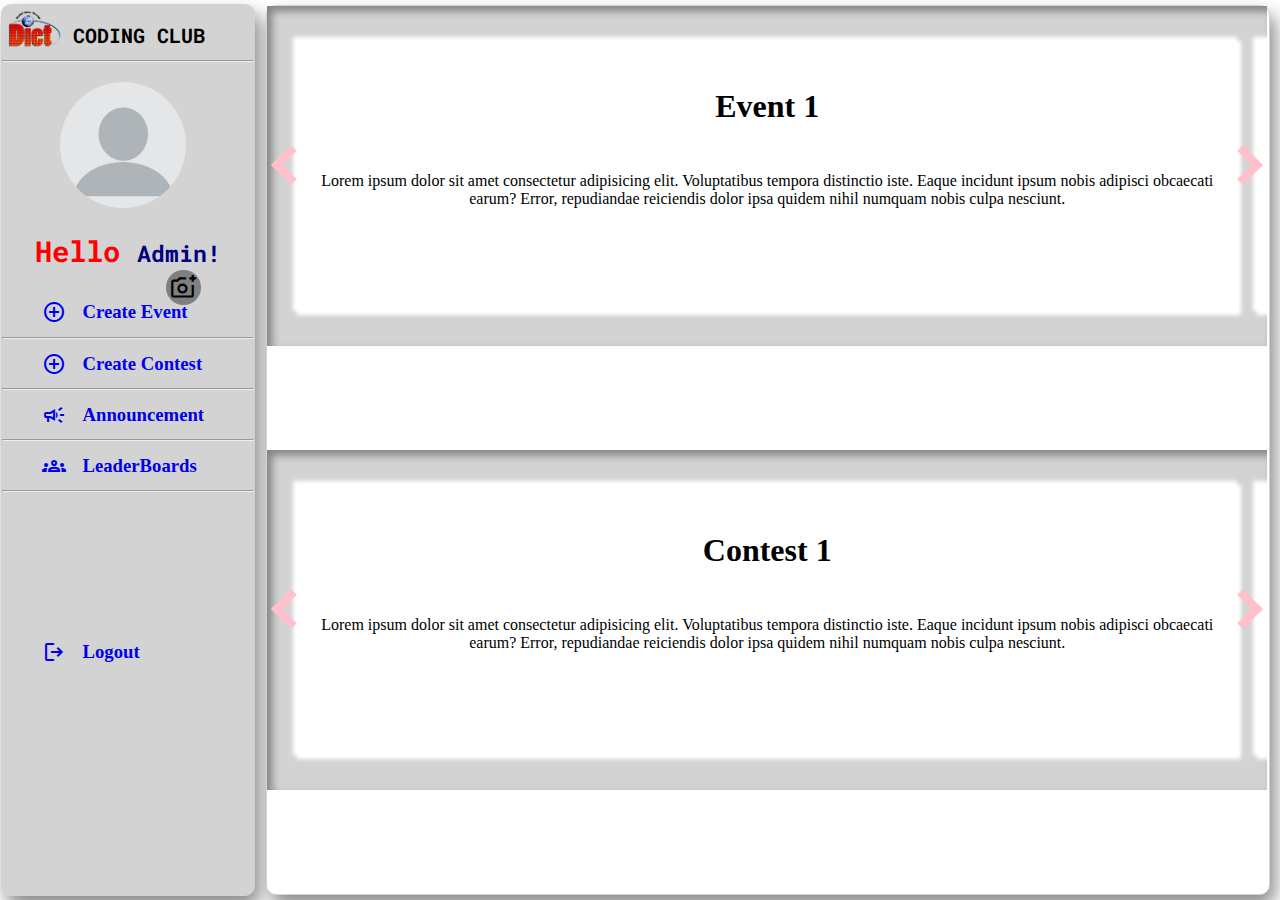
<file: Admin.html>
<!DOCTYPE html>
<html lang="en">
<head>
    <meta charset="UTF-8">
    <meta http-equiv="X-UA-Compatible" content="IE=edge">
    <meta name="viewport" content="width=device-width, initial-scale=1.0">
    <title>Document</title>
    <link rel="stylesheet" href="Admin.css">
    <link rel="stylesheet" href="https://fonts.googleapis.com/css2?family=Material+Symbols+Outlined:opsz,wght,FILL,GRAD@20..48,100..700,0..1,-50..200" />
    <script src="Admin.js"></script>
</head>
<body>
    <div class="Container">
        <div class="Side-Bar">

            <!-----Header Part----->
            <div class="Header">
            <img src="Images/WhatsApp_Image_2022-09-03_at_7.29.48_PM-removebg-preview.png">
            <h2>CODING CLUB</h2>
         </div>
         <hr>
            <!-----End of Header part------>
         <img class="Dummy_logo" src="Images/dummy_logo.jpeg">
         <a href="#">
            <span class="material-symbols-outlined" id="photo_icon">
            add_a_photo
            </span>
         </a>
        
         <div class="Greeting">
            <h1>Hello <span>Admin!</span></h1>
         </div>
   
         <!---Start of Buttons---->
         <div class="Buttons">
            <a href="#">
                <span class="material-symbols-outlined">
                    add_circle
                    </span>
                <h3>Create Event</h3>
            </a>
     
            <hr>
            <a href="#">
                <span class="material-symbols-outlined">
                    add_circle
                    </span>
                <h3>Create Contest</h3>
            </a>
           <hr>
            <a href="#">
                <span class="material-symbols-outlined">
                    campaign
                    </span>
                <h3>Announcement</h3>
            </a>
           <hr>
            <a href="#">
                <span class="material-symbols-outlined">
                    groups
                    </span>
                <h3>LeaderBoards</h3>
            </a>
           <hr>
            <a href="#">
                <span class="material-symbols-outlined">
                    logout
                    </span>
                <h3>Logout</h3>
            </a>
         </div>
         <!---End of Buttons---->
         </div>

         <!-----------------Start Of Main Content----------------->

        <div class="Main-Content">
          
            <div class="slider-container">
                <span onclick="plusSlides(-1)" class="btn"></span>
                  <div class="slider">
                    <div class="slide"><span>
                      <h1>Event 1</h1>
                      <p>Lorem ipsum dolor sit amet consectetur adipisicing elit.
                         Voluptatibus tempora distinctio iste. Eaque incidunt ipsum nobis adipisci 
                         obcaecati earum? Error,
                         repudiandae reiciendis dolor ipsa quidem nihil numquam nobis culpa nesciunt.</p>
                    </span></div>
                    <div class="slide"><span>
                        <h1>Event 2</h1>
                      <p>Lorem ipsum dolor sit amet consectetur adipisicing elit.
                         Voluptatibus tempora distinctio iste. Eaque incidunt ipsum nobis adipisci 
                         obcaecati earum? Error,
                         repudiandae reiciendis dolor ipsa quidem nihil numquam nobis culpa nesciunt.</p>
                    </span></div>
                    <div class="slide"><span>
                        <h1>Event 3</h1>
                      <p>Lorem ipsum dolor sit amet consectetur adipisicing elit.
                         Voluptatibus tempora distinctio iste. Eaque incidunt ipsum nobis adipisci 
                         obcaecati earum? Error,
                         repudiandae reiciendis dolor ipsa quidem nihil numquam nobis culpa nesciunt.</p>
                        <span></div>
                    <div class="slide"><span>
                        <h1>Event 4</h1>
                      <p>Lorem ipsum dolor sit amet consectetur adipisicing elit.
                         Voluptatibus tempora distinctio iste. Eaque incidunt ipsum nobis adipisci 
                         obcaecati earum? Error,
                         repudiandae reiciendis dolor ipsa quidem nihil numquam nobis culpa nesciunt.</p>
                    </span></div>
                    <div class="slide"><span>
                        <h1>Event 5</h1>
                      <p>Lorem ipsum dolor sit amet consectetur adipisicing elit.
                         Voluptatibus tempora distinctio iste. Eaque incidunt ipsum nobis adipisci 
                         obcaecati earum? Error,
                         repudiandae reiciendis dolor ipsa quidem nihil numquam nobis culpa nesciunt.</p>
                    </span></div>
                    <div class="slide"><span>
                        <h1>Event 6</h1>
                      <p>Lorem ipsum dolor sit amet consectetur adipisicing elit.
                         Voluptatibus tempora distinctio iste. Eaque incidunt ipsum nobis adipisci 
                         obcaecati earum? Error,
                         repudiandae reiciendis dolor ipsa quidem nihil numquam nobis culpa nesciunt.</p>
                    </span></div>
                    <div class="slide"><span>
                        <h1>Event 7</h1>
                      <p>Lorem ipsum dolor sit amet consectetur adipisicing elit.
                         Voluptatibus tempora distinctio iste. Eaque incidunt ipsum nobis adipisci 
                         obcaecati earum? Error,
                         repudiandae reiciendis dolor ipsa quidem nihil numquam nobis culpa nesciunt.</p>
                    </span></div>
                    <div class="slide"><span>
                        <h1>Event 8</h1>
                      <p>Lorem ipsum dolor sit amet consectetur adipisicing elit.
                         Voluptatibus tempora distinctio iste. Eaque incidunt ipsum nobis adipisci 
                         obcaecati earum? Error,
                         repudiandae reiciendis dolor ipsa quidem nihil numquam nobis culpa nesciunt.</p>
                    </span></div>
                    <div class="slide"><span>
                        <h1>Event 9</h1>
                      <p>Lorem ipsum dolor sit amet consectetur adipisicing elit.
                         Voluptatibus tempora distinctio iste. Eaque incidunt ipsum nobis adipisci 
                         obcaecati earum? Error,
                         repudiandae reiciendis dolor ipsa quidem nihil numquam nobis culpa nesciunt.</p>
                    </span></div>
                    <div class="slide"><span>
                        <h1>Event 10</h1>
                      <p>Lorem ipsum dolor sit amet consectetur adipisicing elit.
                         Voluptatibus tempora distinctio iste. Eaque incidunt ipsum nobis adipisci 
                         obcaecati earum? Error,
                         repudiandae reiciendis dolor ipsa quidem nihil numquam nobis culpa nesciunt.</p>
                    </span></div>
                </div>
                <span onclick="plusSlides(1)" class="btn"></span>
              </div>
 
            <div class="slider-container2">
                <span onclick="plus(-1)" class="btn2"></span>
                <div class="slider2">
                    <div class="slide2"><span>
                      <h1>Contest 1</h1>
                      <p>Lorem ipsum dolor sit amet consectetur adipisicing elit.
                         Voluptatibus tempora distinctio iste. Eaque incidunt ipsum nobis adipisci 
                         obcaecati earum? Error,
                         repudiandae reiciendis dolor ipsa quidem nihil numquam nobis culpa nesciunt.</p>
                    </span></div>
                    <div class="slide2"><span>
                        <h1>Contest 2</h1>
                      <p>Lorem ipsum dolor sit amet consectetur adipisicing elit.
                         Voluptatibus tempora distinctio iste. Eaque incidunt ipsum nobis adipisci 
                         obcaecati earum? Error,
                         repudiandae reiciendis dolor ipsa quidem nihil numquam nobis culpa nesciunt.</p>
                    </span></div>
                    <div class="slide2"><span>
                        <h1>Contest 3</h1>
                      <p>Lorem ipsum dolor sit amet consectetur adipisicing elit.
                         Voluptatibus tempora distinctio iste. Eaque incidunt ipsum nobis adipisci 
                         obcaecati earum? Error,
                         repudiandae reiciendis dolor ipsa quidem nihil numquam nobis culpa nesciunt.</p>
                        <span></div>
                    <div class="slide2"><span>
                        <h1>Contest 4</h1>
                      <p>Lorem ipsum dolor sit amet consectetur adipisicing elit.
                         Voluptatibus tempora distinctio iste. Eaque incidunt ipsum nobis adipisci 
                         obcaecati earum? Error,
                         repudiandae reiciendis dolor ipsa quidem nihil numquam nobis culpa nesciunt.</p>
                    </span></div>
                    <div class="slide2"><span>
                        <h1>Contest 5</h1>
                      <p>Lorem ipsum dolor sit amet consectetur adipisicing elit.
                         Voluptatibus tempora distinctio iste. Eaque incidunt ipsum nobis adipisci 
                         obcaecati earum? Error,
                         repudiandae reiciendis dolor ipsa quidem nihil numquam nobis culpa nesciunt.</p>
                    </span></div>
                    <div class="slide2"><span>
                        <h1>Contest 6</h1>
                      <p>Lorem ipsum dolor sit amet consectetur adipisicing elit.
                         Voluptatibus tempora distinctio iste. Eaque incidunt ipsum nobis adipisci 
                         obcaecati earum? Error,
                         repudiandae reiciendis dolor ipsa quidem nihil numquam nobis culpa nesciunt.</p>
                    </span></div>
                    <div class="slide2"><span>
                        <h1>Contest 7</h1>
                      <p>Lorem ipsum dolor sit amet consectetur adipisicing elit.
                         Voluptatibus tempora distinctio iste. Eaque incidunt ipsum nobis adipisci 
                         obcaecati earum? Error,
                         repudiandae reiciendis dolor ipsa quidem nihil numquam nobis culpa nesciunt.</p>
                    </span></div>
                    <div class="slide2"><span>
                        <h1>Contest 8</h1>
                      <p>Lorem ipsum dolor sit amet consectetur adipisicing elit.
                         Voluptatibus tempora distinctio iste. Eaque incidunt ipsum nobis adipisci 
                         obcaecati earum? Error,
                         repudiandae reiciendis dolor ipsa quidem nihil numquam nobis culpa nesciunt.</p>
                    </span></div>
                    <div class="slide2"><span>
                        <h1>Contest 9</h1>
                      <p>Lorem ipsum dolor sit amet consectetur adipisicing elit.
                         Voluptatibus tempora distinctio iste. Eaque incidunt ipsum nobis adipisci 
                         obcaecati earum? Error,
                         repudiandae reiciendis dolor ipsa quidem nihil numquam nobis culpa nesciunt.</p>
                    </span></div>
                    <div class="slide2"><span>
                        <h1>Contest 10</h1>
                      <p>Lorem ipsum dolor sit amet consectetur adipisicing elit.
                         Voluptatibus tempora distinctio iste. Eaque incidunt ipsum nobis adipisci 
                         obcaecati earum? Error,
                         repudiandae reiciendis dolor ipsa quidem nihil numquam nobis culpa nesciunt.</p>
                    </span></div>
                </div>
                <span onclick="plus(1)" class="btn2"></span>
            </div>
          
        </div>
</body>
</html>
</file>
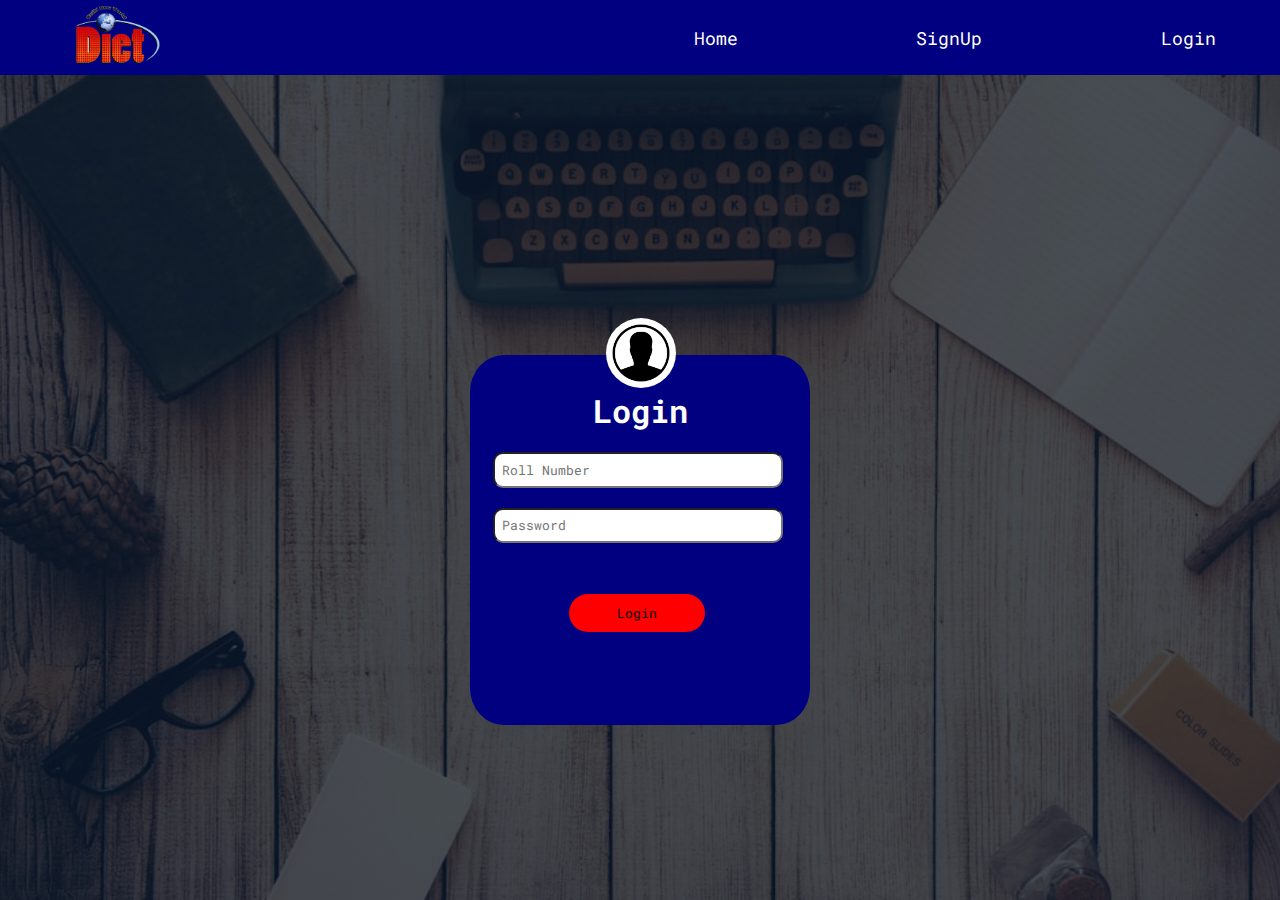
<file: Login.html>
<!DOCTYPE html>
<html lang="en">
<head>
    <meta charset="UTF-8">
    <meta http-equiv="X-UA-Compatible" content="IE=edge">
    <meta name="viewport" content="width=device-width, initial-scale=1.0">
    <title>Document</title>
    <link rel="stylesheet" href="Login.css">
</head>
<body>
        <div class="nav-bar">
            <img src="Images/WhatsApp_Image_2022-09-03_at_7.29.48_PM-removebg-preview.png" alt="logo">
            <ul class="nav-links">
                <a href="index.html">Home</a>
                <a href="Sign_up.html">SignUp</a>
                <a href="Login.html">Login</a>
            </ul>
        </div>
       <div class="Wrapper">
        <div class="Box">
            <img src="Images/logo2.jpeg" class="avtar" alt="logo">
            <form class="InBox">
                <h1>Login</h1>
                <input type="text" class="input-box" placeholder="Roll Number">
                <input type="password" class="input-box" placeholder="Password">
                <button>Login</button>
            </form>
        </div>
       </div>
</body>
</html>
</file>
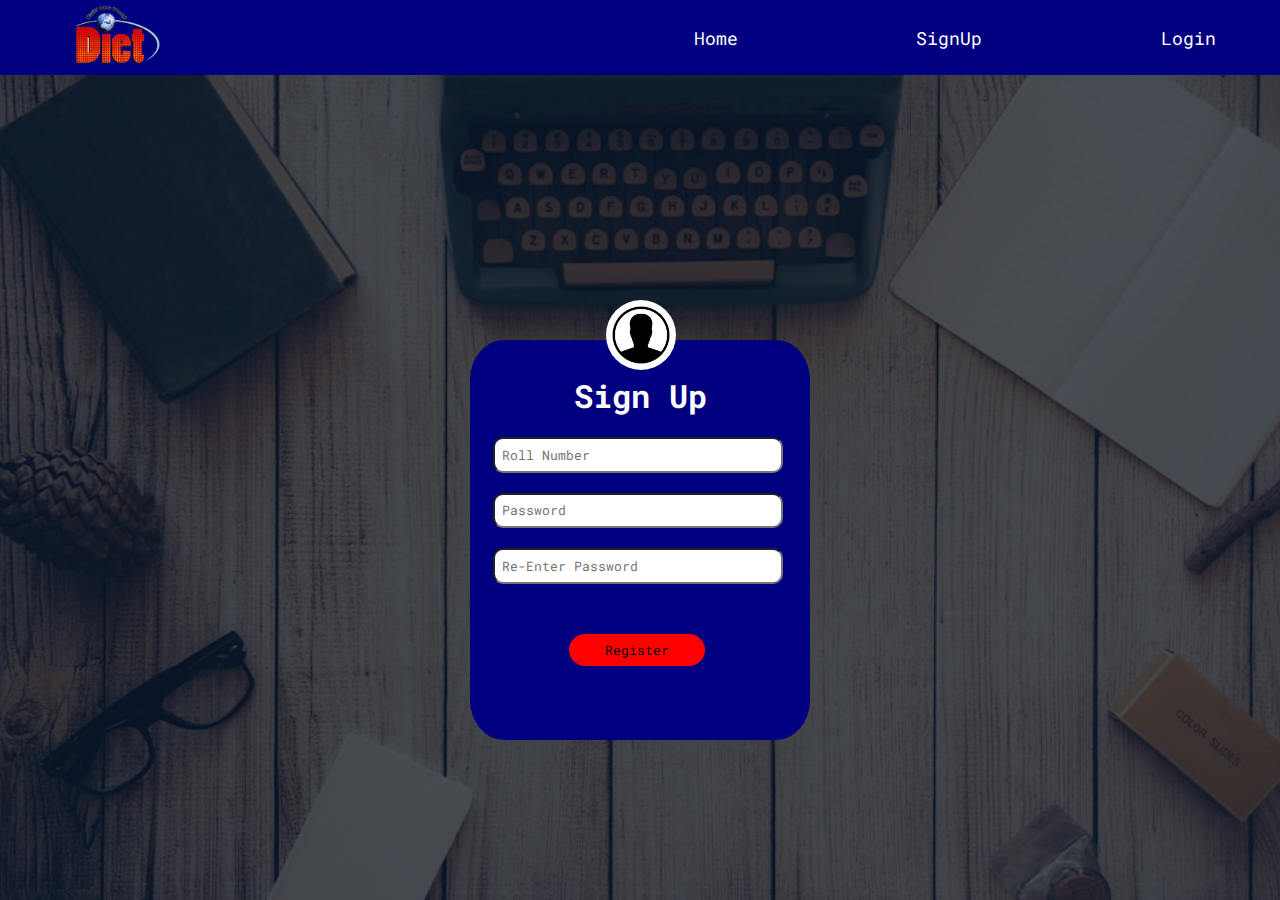
<file: Sign_up.html>
<!DOCTYPE html>
<html lang="en">
<head>
    <meta charset="UTF-8">
    <meta http-equiv="X-UA-Compatible" content="IE=edge">
    <meta name="viewport" content="width=device-width, initial-scale=1.0">
    <title>Document</title>
    <link rel="stylesheet" href="Sign_up.css">
</head>
<body>
        <div class="nav-bar">
            <img src="Images/WhatsApp_Image_2022-09-03_at_7.29.48_PM-removebg-preview.png" alt="logo">
            <ul class="nav-links">
                <a href="index.html">Home</a>
                <a href="Sign_up.html">SignUp</a>
                <a href="Login.html">Login</a>
            </ul>
        </div>
       <div class="Wrapper">
        <div class="Box">
            <img src="Images/logo2.jpeg" class="avtar" alt="logo">
            <form class="InBox">
                <h1>Sign Up</h1>
                <input type="text" class="input-box" placeholder="Roll Number">
                <input type="password" class="input-box" placeholder="Password">
                <input type="password" class="input-box" placeholder="Re-Enter Password">
                <button>Register</button>
            </form>
        </div>
       </div>
</body>
</html>
</file>
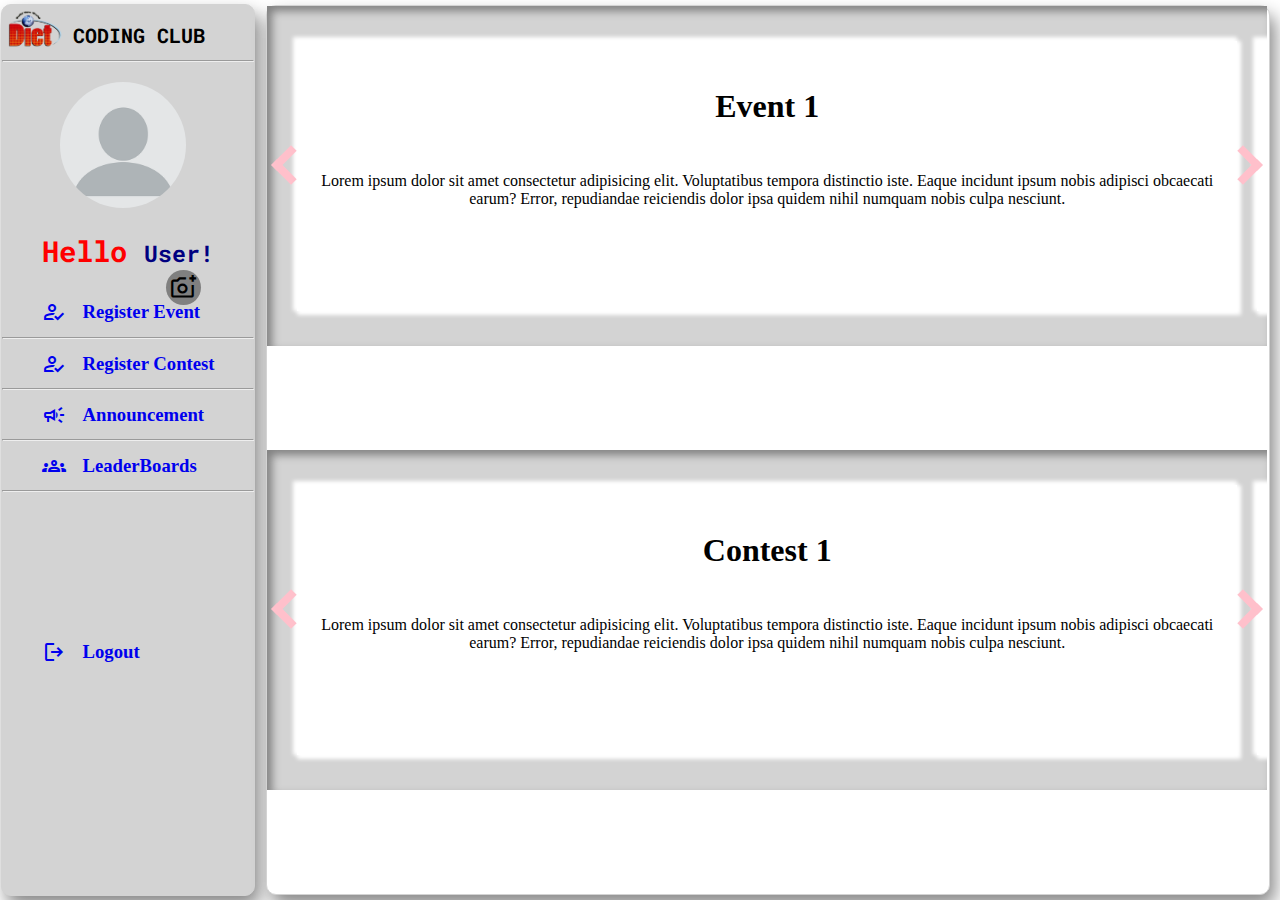
<file: User.html>
<!DOCTYPE html>
<html lang="en">
<head>
    <meta charset="UTF-8">
    <meta http-equiv="X-UA-Compatible" content="IE=edge">
    <meta name="viewport" content="width=device-width, initial-scale=1.0">
    <title>Document</title>
    <link rel="stylesheet" href="Admin.css">
    <link rel="stylesheet" href="https://fonts.googleapis.com/css2?family=Material+Symbols+Outlined:opsz,wght,FILL,GRAD@20..48,100..700,0..1,-50..200" />
    <script src="Admin.js"></script>
</head>
<body>
    <div class="Container">
        <div class="Side-Bar">

            <!-----Header Part----->
            <div class="Header">
            <img src="Images/WhatsApp_Image_2022-09-03_at_7.29.48_PM-removebg-preview.png">
            <h2>CODING CLUB</h2>
         </div>
         <hr>
            <!-----End of Header part------>
         <img class="Dummy_logo" src="Images/dummy_logo.jpeg">
         <a href="#">
            <span class="material-symbols-outlined" id="photo_icon">
            add_a_photo
            </span>
         </a>
        
         <div class="Greeting">
            <h1>Hello <span>User!</span></h1>
         </div>
   
         <!---Start of Buttons---->
         <div class="Buttons">
            <a href="#">
                <span class="material-symbols-outlined">
                    how_to_reg
                    </span>
                <h3>Register Event</h3>
            </a>
     
            <hr>
            <a href="#">
                <span class="material-symbols-outlined">
                    how_to_reg
                    </span>
                <h3>Register Contest</h3>
            </a>
           <hr>
            <a href="#">
                <span class="material-symbols-outlined">
                    campaign
                    </span>
                <h3>Announcement</h3>
            </a>
           <hr>
            <a href="#">
                <span class="material-symbols-outlined">
                    groups
                    </span>
                <h3>LeaderBoards</h3>
            </a>
           <hr>
            <a href="#">
                <span class="material-symbols-outlined">
                    logout
                    </span>
                <h3>Logout</h3>
            </a>
         </div>
         <!---End of Buttons---->
         </div>

         <!-----------------Start Of Main Content----------------->

        <div class="Main-Content">
          
            <div class="slider-container">
                <span onclick="plusSlides(-1)" class="btn"></span>
                  <div class="slider">
                    <div class="slide"><span>
                      <h1>Event 1</h1>
                      <p>Lorem ipsum dolor sit amet consectetur adipisicing elit.
                         Voluptatibus tempora distinctio iste. Eaque incidunt ipsum nobis adipisci 
                         obcaecati earum? Error,
                         repudiandae reiciendis dolor ipsa quidem nihil numquam nobis culpa nesciunt.</p>
                    </span></div>
                    <div class="slide"><span>
                        <h1>Event 2</h1>
                      <p>Lorem ipsum dolor sit amet consectetur adipisicing elit.
                         Voluptatibus tempora distinctio iste. Eaque incidunt ipsum nobis adipisci 
                         obcaecati earum? Error,
                         repudiandae reiciendis dolor ipsa quidem nihil numquam nobis culpa nesciunt.</p>
                    </span></div>
                    <div class="slide"><span>
                        <h1>Event 3</h1>
                      <p>Lorem ipsum dolor sit amet consectetur adipisicing elit.
                         Voluptatibus tempora distinctio iste. Eaque incidunt ipsum nobis adipisci 
                         obcaecati earum? Error,
                         repudiandae reiciendis dolor ipsa quidem nihil numquam nobis culpa nesciunt.</p>
                        <span></div>
                    <div class="slide"><span>
                        <h1>Event 4</h1>
                      <p>Lorem ipsum dolor sit amet consectetur adipisicing elit.
                         Voluptatibus tempora distinctio iste. Eaque incidunt ipsum nobis adipisci 
                         obcaecati earum? Error,
                         repudiandae reiciendis dolor ipsa quidem nihil numquam nobis culpa nesciunt.</p>
                    </span></div>
                    <div class="slide"><span>
                        <h1>Event 5</h1>
                      <p>Lorem ipsum dolor sit amet consectetur adipisicing elit.
                         Voluptatibus tempora distinctio iste. Eaque incidunt ipsum nobis adipisci 
                         obcaecati earum? Error,
                         repudiandae reiciendis dolor ipsa quidem nihil numquam nobis culpa nesciunt.</p>
                    </span></div>
                    <div class="slide"><span>
                        <h1>Event 6</h1>
                      <p>Lorem ipsum dolor sit amet consectetur adipisicing elit.
                         Voluptatibus tempora distinctio iste. Eaque incidunt ipsum nobis adipisci 
                         obcaecati earum? Error,
                         repudiandae reiciendis dolor ipsa quidem nihil numquam nobis culpa nesciunt.</p>
                    </span></div>
                    <div class="slide"><span>
                        <h1>Event 7</h1>
                      <p>Lorem ipsum dolor sit amet consectetur adipisicing elit.
                         Voluptatibus tempora distinctio iste. Eaque incidunt ipsum nobis adipisci 
                         obcaecati earum? Error,
                         repudiandae reiciendis dolor ipsa quidem nihil numquam nobis culpa nesciunt.</p>
                    </span></div>
                    <div class="slide"><span>
                        <h1>Event 8</h1>
                      <p>Lorem ipsum dolor sit amet consectetur adipisicing elit.
                         Voluptatibus tempora distinctio iste. Eaque incidunt ipsum nobis adipisci 
                         obcaecati earum? Error,
                         repudiandae reiciendis dolor ipsa quidem nihil numquam nobis culpa nesciunt.</p>
                    </span></div>
                    <div class="slide"><span>
                        <h1>Event 9</h1>
                      <p>Lorem ipsum dolor sit amet consectetur adipisicing elit.
                         Voluptatibus tempora distinctio iste. Eaque incidunt ipsum nobis adipisci 
                         obcaecati earum? Error,
                         repudiandae reiciendis dolor ipsa quidem nihil numquam nobis culpa nesciunt.</p>
                    </span></div>
                    <div class="slide"><span>
                        <h1>Event 10</h1>
                      <p>Lorem ipsum dolor sit amet consectetur adipisicing elit.
                         Voluptatibus tempora distinctio iste. Eaque incidunt ipsum nobis adipisci 
                         obcaecati earum? Error,
                         repudiandae reiciendis dolor ipsa quidem nihil numquam nobis culpa nesciunt.</p>
                    </span></div>
                </div>
                <span onclick="plusSlides(1)" class="btn"></span>
              </div>
 
            <div class="slider-container2">
                <span onclick="plusSlide(-1)" class="btn2"></span>
                <div class="slider2">
                    <div class="slide2"><span>
                      <h1>Contest 1</h1>
                      <p>Lorem ipsum dolor sit amet consectetur adipisicing elit.
                         Voluptatibus tempora distinctio iste. Eaque incidunt ipsum nobis adipisci 
                         obcaecati earum? Error,
                         repudiandae reiciendis dolor ipsa quidem nihil numquam nobis culpa nesciunt.</p>
                    </span></div>
                    <div class="slide2"><span>
                        <h1>Contest 2</h1>
                      <p>Lorem ipsum dolor sit amet consectetur adipisicing elit.
                         Voluptatibus tempora distinctio iste. Eaque incidunt ipsum nobis adipisci 
                         obcaecati earum? Error,
                         repudiandae reiciendis dolor ipsa quidem nihil numquam nobis culpa nesciunt.</p>
                    </span></div>
                    <div class="slide2"><span>
                        <h1>Contest 3</h1>
                      <p>Lorem ipsum dolor sit amet consectetur adipisicing elit.
                         Voluptatibus tempora distinctio iste. Eaque incidunt ipsum nobis adipisci 
                         obcaecati earum? Error,
                         repudiandae reiciendis dolor ipsa quidem nihil numquam nobis culpa nesciunt.</p>
                        <span></div>
                    <div class="slide2"><span>
                        <h1>Contest 4</h1>
                      <p>Lorem ipsum dolor sit amet consectetur adipisicing elit.
                         Voluptatibus tempora distinctio iste. Eaque incidunt ipsum nobis adipisci 
                         obcaecati earum? Error,
                         repudiandae reiciendis dolor ipsa quidem nihil numquam nobis culpa nesciunt.</p>
                    </span></div>
                    <div class="slide2"><span>
                        <h1>Contest 5</h1>
                      <p>Lorem ipsum dolor sit amet consectetur adipisicing elit.
                         Voluptatibus tempora distinctio iste. Eaque incidunt ipsum nobis adipisci 
                         obcaecati earum? Error,
                         repudiandae reiciendis dolor ipsa quidem nihil numquam nobis culpa nesciunt.</p>
                    </span></div>
                    <div class="slide2"><span>
                        <h1>Contest 6</h1>
                      <p>Lorem ipsum dolor sit amet consectetur adipisicing elit.
                         Voluptatibus tempora distinctio iste. Eaque incidunt ipsum nobis adipisci 
                         obcaecati earum? Error,
                         repudiandae reiciendis dolor ipsa quidem nihil numquam nobis culpa nesciunt.</p>
                    </span></div>
                    <div class="slide2"><span>
                        <h1>Contest 7</h1>
                      <p>Lorem ipsum dolor sit amet consectetur adipisicing elit.
                         Voluptatibus tempora distinctio iste. Eaque incidunt ipsum nobis adipisci 
                         obcaecati earum? Error,
                         repudiandae reiciendis dolor ipsa quidem nihil numquam nobis culpa nesciunt.</p>
                    </span></div>
                    <div class="slide2"><span>
                        <h1>Contest 8</h1>
                      <p>Lorem ipsum dolor sit amet consectetur adipisicing elit.
                         Voluptatibus tempora distinctio iste. Eaque incidunt ipsum nobis adipisci 
                         obcaecati earum? Error,
                         repudiandae reiciendis dolor ipsa quidem nihil numquam nobis culpa nesciunt.</p>
                    </span></div>
                    <div class="slide2"><span>
                        <h1>Contest 9</h1>
                      <p>Lorem ipsum dolor sit amet consectetur adipisicing elit.
                         Voluptatibus tempora distinctio iste. Eaque incidunt ipsum nobis adipisci 
                         obcaecati earum? Error,
                         repudiandae reiciendis dolor ipsa quidem nihil numquam nobis culpa nesciunt.</p>
                    </span></div>
                    <div class="slide2"><span>
                        <h1>Contest 10</h1>
                      <p>Lorem ipsum dolor sit amet consectetur adipisicing elit.
                         Voluptatibus tempora distinctio iste. Eaque incidunt ipsum nobis adipisci 
                         obcaecati earum? Error,
                         repudiandae reiciendis dolor ipsa quidem nihil numquam nobis culpa nesciunt.</p>
                    </span></div>
                </div>
                <span onclick="plusSlide(1)" class="btn2"></span>
            </div>
          
        </div>
</body>
</html>
</file>
<file: Admin.css>
@import url('https://fonts.googleapis.com/css2?family=Poppins&family=Roboto+Mono:wght@500&display=swap');
* {
    padding: 0%;
    margin: 0%;
    text-decoration: none;
}

.Container {
    display: grid;
    grid-template-columns: 20% 80%;
    height: 100vh;

}

.Side-Bar {
    background-color: #D3D3D3;
    border-radius: 10px;
    margin: 1.5%  0.5%;
    border: 1px solid #D3D3D3;
    box-shadow: 5px 10px 18px #888888;
}

.Header {
    display: flex;
    font-family: Roboto Mono;
}

.Header img {
    width: 25%;
    padding-top: 2%;
}

.Header h2 {
    font-size: 125%;
    margin-top: 7%;
    margin-left: 3%;
}

.Dummy_logo {
    width: 50%;
    margin-top : 8%;
    margin-left: 23%;
    border-radius: 50%;
}

#photo_icon {
    font-size: 170%;
    background-color: gray;
    border-radius: 50%;
    padding: 0.3%;
    position: absolute;
    top: 30%;
    left: 13%;
    color: black;
}

.Greeting {
    font-family: Roboto Mono;
    text-align: center;
    color: red;
    margin-top: 8%;
    font-size: 90%;
}

.Greeting span {
    color: navy;
    font-size: 80%;
}

.Buttons {
    display: flex;
    flex-direction: column;
    position: relative;
    top: 2%;
}

.Buttons a {
    display: flex;
    margin-left: 11%;
    padding: 5%;
    align-items: center;
    gap: 1rem;
}

.Buttons a:last-child {
    position: absolute;
    bottom: -90%;
    width: 100%;
}

.Buttons a:hover {
    cursor: pointer;
    transform: scale(1.1);
    transition: transform .2s;
    color: red;
}

/* SideBar CSS Ends Here */

.Main-Content {
    background-color: white;
    border-radius: 10px;
    margin: 0.5%  1%;
    border: 1px solid #D3D3D3;
    box-shadow: 5px 10px 18px #888888;
    display: grid;
    grid-template-rows: 50% 50%;
}

  .slider-container {
    height: 300px;
    width: 75vw;
    max-width: 1400px;
    background: #D3D3D3;
    box-shadow: 5px 5px 8px gray inset;
    position: relative;
    overflow: hidden;
    padding: 20px;
  }
  
  .slider-container .btn {
    position: absolute;
    top: calc(50% - 25px);
    height: 20px;
    width: 20px;
    border-left: 8px solid pink;
    border-top: 8px solid pink;
    cursor: pointer;
  }
  
  .slider-container .btn:hover {
    transform: scale(1.2);
    transition: transform .2s;
  }
  
  .slider-container .btn.inactive {
    border-color: rgb(153, 121, 126)
  }
  
  .slider-container .btn:first-of-type {
    transform: rotate(-45deg);
    left: 10px
  }
  
  .slider-container .btn:last-of-type {
    transform: rotate(135deg);
    right: 10px;
  }
  
  .slider-container .slider {
    display: flex;
    width: 1000%;
    height: 100%; 
    transition: all .5s ease-in;
  }

  .slider-container .slider .slide {
    height: 90%;
    margin: auto 10px;
    background-color: white;
    box-shadow: 2px 2px 4px 2px white, -2px -2px 4px 2px white;
    display: grid;
    width: 9.8%;
  }
  
  .slider-container .slider .slide span {
    color: black;
    text-align: center;
    font-family: century gothic;
  }

  .slider-container .slider .slide span p {
    margin-top: 5%;
  }

  .slider-container .slider .slide span h1 {
    margin-top: 5%;
  }

  /* First Box Ends Here */

  .slider-container2 {
    height: 300px;
    width: 75vw;
    max-width: 1400px;
    background: #D3D3D3;
    box-shadow: 5px 5px 8px gray inset;
    position: relative;
    overflow: hidden;
    padding: 20px;
  }
  
  .slider-container2 .btn2 {
    position: absolute;
    top: calc(50% - 25px);
    height: 20px;
    width: 20px;
    border-left: 8px solid pink;
    border-top: 8px solid pink;
    cursor: pointer;
  }
  
  .slider-container2 .btn2:hover {
    transform: scale(1.2);
    transition: transform .2s;
  }
  
  .slider-container2 .btn2.inactive {
    border-color: rgb(153, 121, 126)
  }
  
  .slider-container2 .btn2:first-of-type {
    transform: rotate(-45deg);
    left: 10px
  }
  
  .slider-container2 .btn2:last-of-type {
    transform: rotate(135deg);
    right: 10px;
  }
  
  .slider-container2 .slider2 {
    display: flex;
    width: 1000%;
    height: 100%; 
    transition: all .5s ease-in;
  }

  .slider-container2 .slider2 .slide2 {
    height: 90%;
    margin: auto 10px;
    background-color: white;
    box-shadow: 2px 2px 4px 2px white, -2px -2px 4px 2px white;
    display: grid;
    width: 9.8%;
  }
  
  .slider-container2 .slider2 .slide2 span {
    color: black;
    text-align: center;
    font-family: century gothic;
  }

  .slider-container2 .slider2 .slide2 span p {
    margin-top: 5%;
  }

  .slider-container2 .slider2 .slide2 span h1 {
    margin-top: 5%;
  }
</file>
<file: Login.css>
@import url('https://fonts.googleapis.com/css2?family=Poppins&family=Roboto+Mono:wght@500&display=swap');
* {
    padding: 0%;
    margin: 0%;
    font-family: Roboto Mono;
}
.nav-bar {
    background-color: navy;
    color: white;
    font-family: Roboto Mono;
}

.nav-links {
    display: flex;
    list-style: none;
    justify-content: right;
    gap: 15%;
    padding: 2%;
    font-size: large;
    margin-right: 3%;
}

.nav-links a {
    text-decoration: none;
    color: white;
    transition: transform .2s;
}

.nav-bar img {
    position: absolute;
    width: 8%;
    margin-top: 0.3%;
    margin-left: 5%;
}

.nav-links a:hover {
    cursor: pointer;
    transform: scale(1.2);
    
    color: red;
}

body {
    background-image: linear-gradient(rgba(4,9,30,0.7),rgba(4,9,30,0.7)),url(Images/background.jpg);
    background-size: cover;
    background-position: center;
    height: 100vh;
}

.Box {
    width: 340px;
    height: 370px;
    background-color: navy;
    color: black;
    top: 60%;
    left: 50%;
    position: absolute;
    transform: translate(-50%,-50%);
    box-sizing: border-box;
    border-radius: 10%;
    box-shadow: red;
}

.avtar {
    width: 70px;
    height: 70px;
    border-radius: 50%;
    position: absolute;
    top: -10%;
    left: 40%;
    background-color: white;
    
}

h1 {
    margin-top: 10%;
    padding: 0 0 20px;
    text-align: center;
    font-size: 200%;
    color: white;
}

.input-box {
    width: 80%;
    margin-bottom: 20px;
    margin-left: 6.9%;
    padding: 2%;
    border-radius: 10px;
}

.InBox button {
    width: 40%;
    padding: 3%;
    margin-left: 29%;
    margin-top: 9%;
    border-radius: 20px;
    background-color: red;
    color: black;
    border : none;
}

.InBox button:hover {
    color: white;
    transform: scale(1.2);
    transition: transform .2s;

}
</file>
<file: Sign_up.css>
@import url('https://fonts.googleapis.com/css2?family=Poppins&family=Roboto+Mono:wght@500&display=swap');
* {
    padding: 0%;
    margin: 0%;
    font-family: Roboto Mono;
}
.nav-bar {
    background-color: navy;
    color: white;
    font-family: Roboto Mono;
}

.nav-links {
    display: flex;
    list-style: none;
    justify-content: right;
    gap: 15%;
    padding: 2%;
    font-size: large;
    margin-right: 3%;
}

.nav-links a {
    text-decoration: none;
    color: white;
    transition: transform .2s;
}

.nav-bar img {
    position: absolute;
    width: 8%;
    margin-top: 0.3%;
    margin-left: 5%;
}

.nav-links a:hover {
    cursor: pointer;
    transform: scale(1.2);
    
    color: red;
}

body {
    background-image: linear-gradient(rgba(4,9,30,0.7),rgba(4,9,30,0.7)),url(Images/background.jpg);
    background-size: cover;
    background-position: center;
    height: 100vh;
}

.Box {
    width: 340px;
    height: 400px;
    background-color: navy;
    color: black;
    top: 60%;
    left: 50%;
    position: absolute;
    transform: translate(-50%,-50%);
    box-sizing: border-box;
    border-radius: 10%;
    box-shadow: red;
}

.avtar {
    width: 70px;
    height: 70px;
    border-radius: 50%;
    position: absolute;
    top: -10%;
    left: 40%;
    background-color: white;
    
}

h1 {
    margin-top: 10%;
    padding: 0 0 20px;
    text-align: center;
    font-size: 200%;
    color: white;
}

.input-box {
    width: 80%;
    margin-bottom: 20px;
    margin-left: 6.9%;
    padding: 2%;
    border-radius: 10px;
}

.InBox button {
    width: 40%;
    padding: 2%;
    margin-left: 29%;
    margin-top: 9%;
    border-radius: 20px;
    background-color: red;
    color: black;
    border : none;
}

.InBox button:hover {
    color: white;
    transform: scale(1.2);
    transition: transform .2s;

}
</file>
